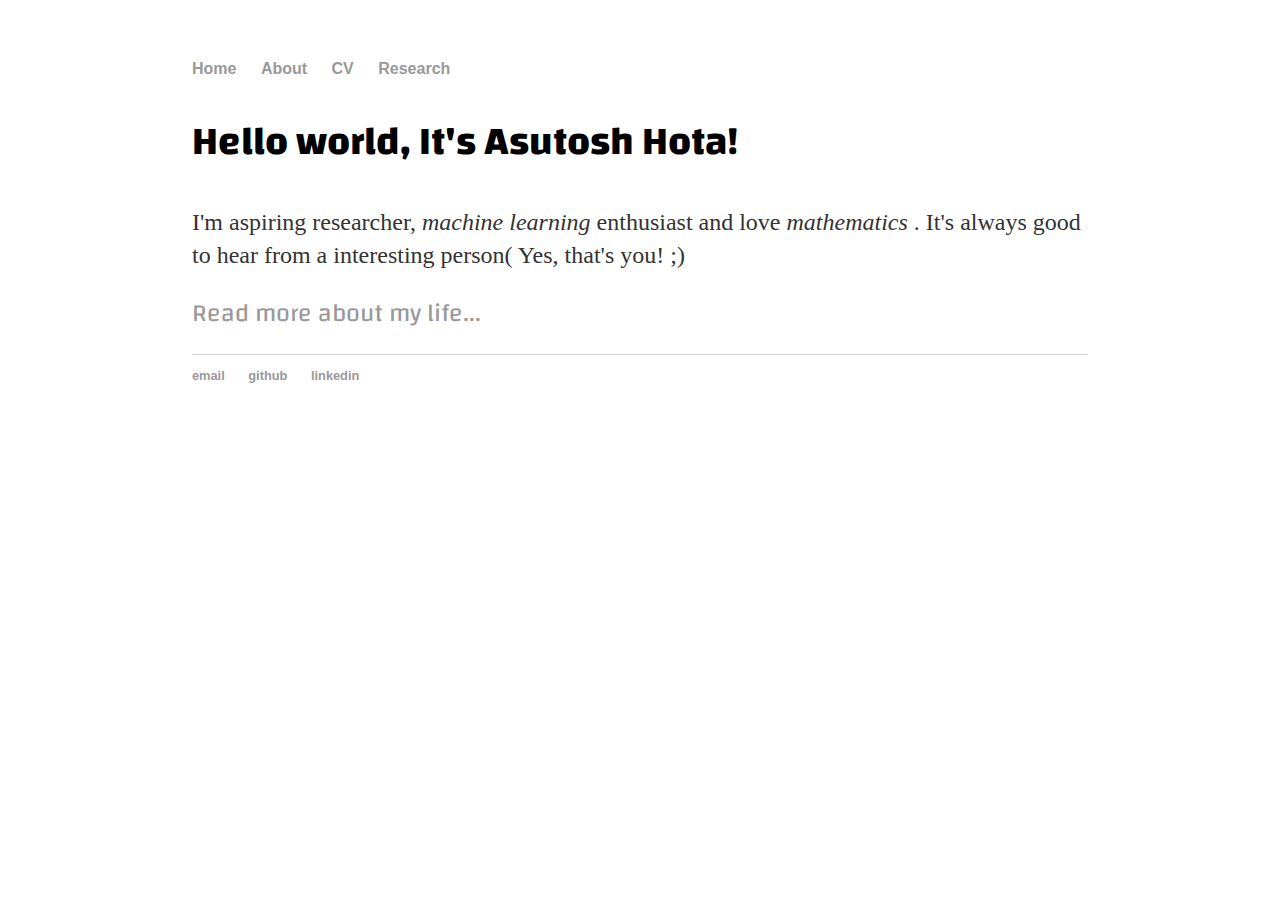
<file: index.html>
<!DOCTYPE html>
<html>
	<head>
		<title>Asutosh Hota</title>
		<!-- link to main stylesheet -->
		<link rel="stylesheet" type="text/css" href="/css/main.css">
<link href='https://fonts.googleapis.com/css?family=Changa' rel='stylesheet'>
	</head>
	<body>
		<nav>
    		<ul>
        		<li><a href="/">Home</a></li>
	        	<li><a href="/about.html">About</a></li>
        		<li><a href="/cv">CV</a></li>
        		<!--<li><a href="/blog">Blog</a></li>-->
				<li><a href="/research.html">Research</a></li>
    		</ul>
		</nav>
		<div class="container">
    		<div class="blurb">
        		<h1 style="font-family: 'Changa'; font-size: 40px;">Hello world, It's Asutosh Hota!</h1>
				<!-- /.blurb -->
				<p >I'm aspiring researcher, <em>machine learning</em> enthusiast and love <em>mathematics</em> . It's always good to hear from a interesting person( Yes, that's you! ;) </p>
				<p><a style="font-family: 'Changa'; font-size: 25px;" href="/about.html">Read more about my life...</a></p>
    		</div><!-- /.blurb -->
		</div><!-- /.container -->
		<footer>
    		<ul>
        		<li><a href="mailto:hankquinlanhub@gmail.com">email</a></li>
        		<li><a href="https://github.com/asutosh7hota">github</a></li>
				<li><a href="https://www.linkedin.com/in/asutosh-hota-814672122/">linkedin</a></li>
			</ul>
		</footer>
	</body>
</html>
</file>
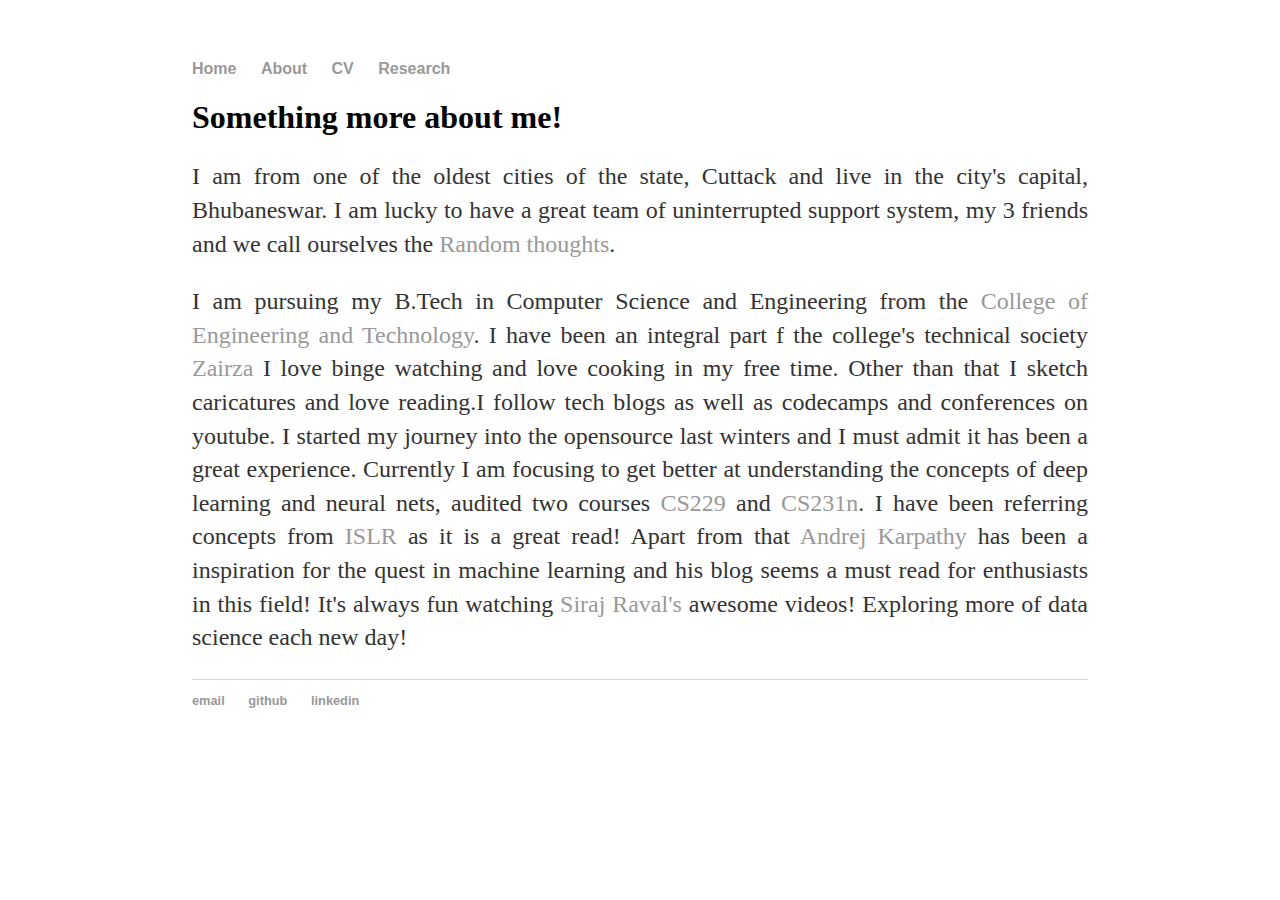
<file: about.html>
<!DOCTYPE html>
<html>
	<head>
		<title>Asutosh Hota</title>
		<!-- link to main stylesheet -->
		<link rel="stylesheet" type="text/css" href="/css/main.css">
	</head>
	<body>
		<nav>
    		<ul>
        		<li><a href="/index.html">Home</a></li>
	        	<li><a href="/about.html">About</a></li>
        		<li><a href="/cv">CV</a></li>
        		<!--<li><a href="/blog">Blog</a></li>-->
				<li><a href="/research.html">Research</a></li>
    		</ul>
		</nav>
		<div class="container">
    		<div class="blurb">
        		<h1>Something more about me!</h1>
				<!-- /.blurb -->
				<p align="justify">I am from one of the oldest cities of the state, Cuttack and live in the city's capital, Bhubaneswar. I am lucky to have a great team of uninterrupted support system, my 3 friends and we call ourselves the <a href="https://winterfellws.co">Random thoughts</a>. </p>
				<p align="justify">I am pursuing my B.Tech in Computer Science and Engineering from the <a href="http://cet.edu.in">College of Engineering and Technology</a>. I have been an integral part f the 
				college's technical society <a href="http://zairza.in">Zairza</a> I love binge watching and love cooking in my free time. Other than that I sketch caricatures and love reading.I follow tech blogs as well as codecamps and conferences on youtube. I started my journey into the opensource last winters and I must admit it has been a great experience. Currently I am focusing to get better at understanding the concepts of deep learning and neural nets, audited two courses <a href="http://cs229.stanford.edu">CS229</a>
				and <a href="http://cs231n.stanford.edu">CS231n</a>. I have been referring concepts from <a href="http://www-bcf.usc.edu/~gareth/ISL/ISLR%20First%20Printing.pdf">ISLR</a> as it is a great read! Apart from that
				<a href="http://cs.stanford.edu/people/karpathy/">Andrej Karpathy</a> has been a inspiration for the quest in machine learning and his blog seems a must read for enthusiasts in this field! It's always fun watching <a href="https://www.youtube.com/channel/UCWN3xxRkmTPmbKwht9FuE5A">Siraj Raval's</a> 
				awesome videos! Exploring more of data science each new day! 
				
				
				
				</p>
    		</div><!-- /.blurb -->
		</div><!-- /.container -->
		<footer>
    		<ul>
        		<li><a href="mailto:hankquinlanhub@gmail.com">email</a></li>
        		<li><a href="https://github.com/asutosh7hota">github</a></li>
				<li><a href="https://www.linkedin.com/in/asutosh-hota-814672122/">linkedin</a></li>
			</ul>
		</footer>
	</body>
</html>
</file>
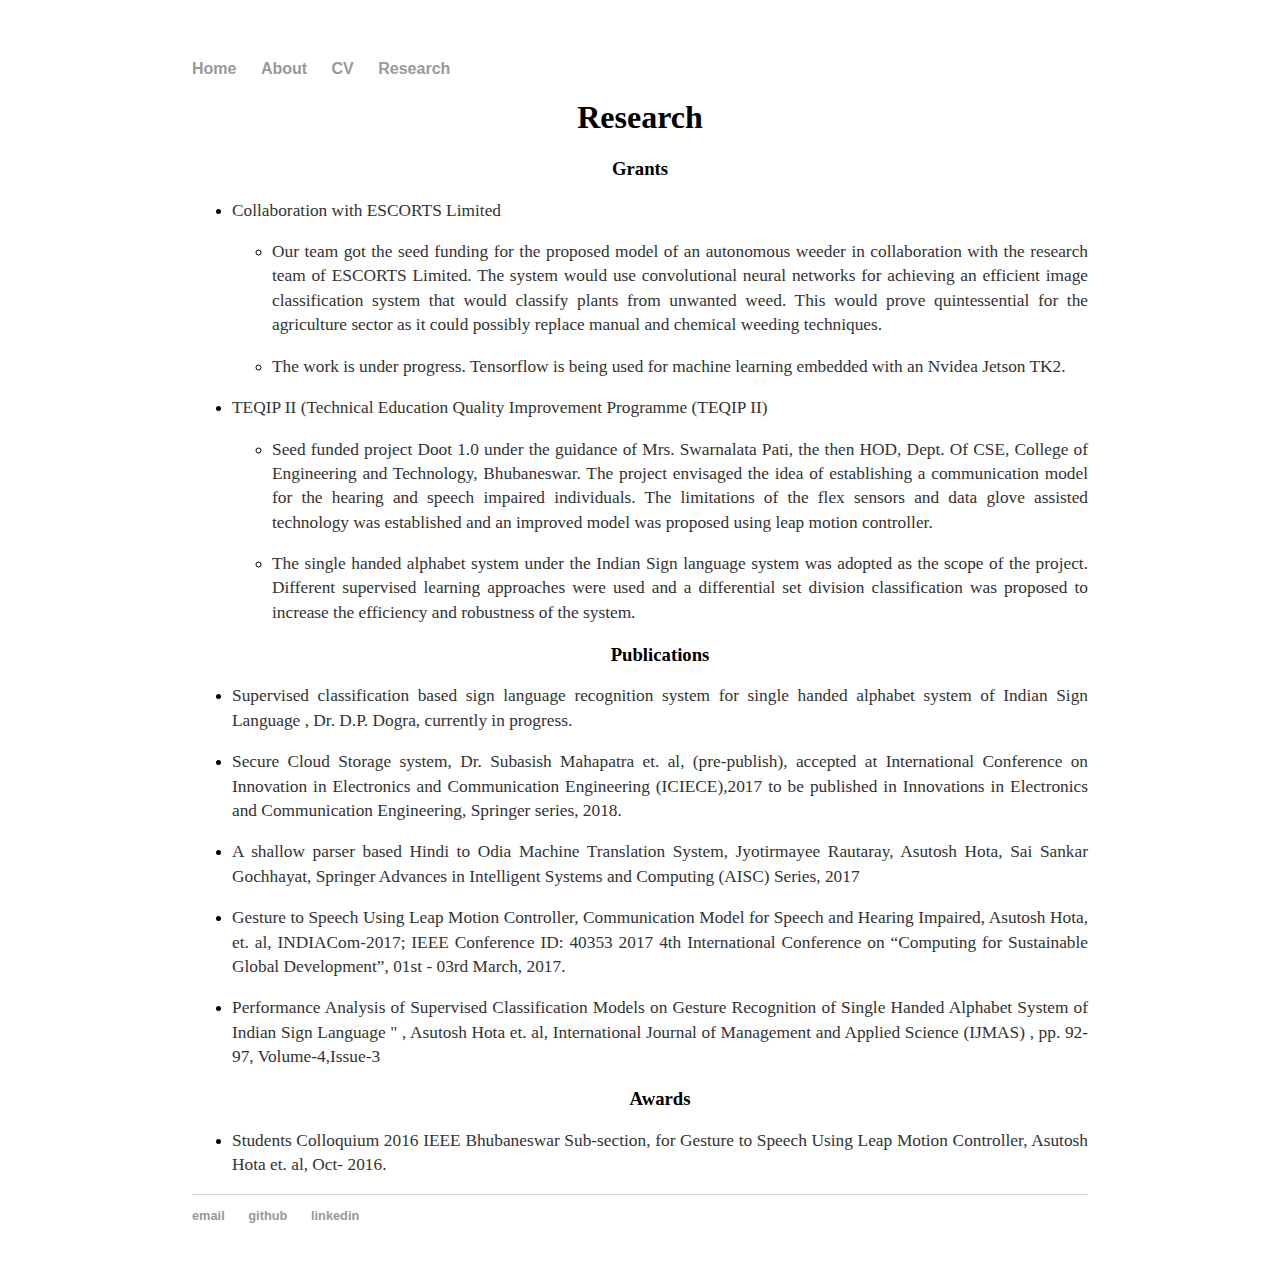
<file: research.html>
<!DOCTYPE html>
<html>
	<head>
		<title>Asutosh Hota</title>
		<!-- link to main stylesheet -->
		<link rel="stylesheet" type="text/css" href="/css/main.css">
		
</style>
	</head>
	<body>
		<nav>
    		<ul>
        		<li><a href="/index.html">Home</a></li>
	        	<li><a href="/about.html">About</a></li>
        		<li><a href="/cv">CV</a></li>
        		<!--<li><a href="/blog">Blog</a></li>-->
				<li><a href="/research.html">Research</a></li>
    		</ul>
		</nav>
		<div class="container">
    		<div class="blurb">
        		<h1 align="center">Research</h1>
				<h3 align="center">Grants</h3>
				<ul>
  <li><p style="text-align:justify; font-size:13pt ">Collaboration with ESCORTS Limited</p>
    <ul>
    <li><p style="text-align:justify; font-size:13pt ">Our team got the seed funding for the proposed model of an autonomous weeder in collaboration with the research team of ESCORTS Limited. The system would use convolutional neural networks for achieving an efficient image classification system that would classify plants from unwanted weed. This would prove quintessential for the agriculture sector as it could possibly replace manual and chemical weeding techniques.</p></li>

    <li><p style="text-align:justify; font-size:13pt ">The work is under progress. Tensorflow is being used for machine learning embedded with an Nvidea Jetson TK2.</p></li>
    </ul>
  </li>
  <li><p style="text-align:justify; font-size:13pt ">TEQIP II (Technical Education Quality Improvement Programme (TEQIP II)</p>
	<ul>
		<li><p style="text-align:justify; font-size:13pt ">Seed funded project Doot 1.0 under the guidance of Mrs. Swarnalata Pati, the then HOD, Dept. Of CSE, College of Engineering and Technology, Bhubaneswar. The project envisaged the idea of establishing a communication model for the hearing and speech impaired individuals. The limitations of the flex sensors and data glove assisted technology was established and an improved model was proposed using leap motion controller. </p></li>
		<li><p style="text-align:justify; font-size:13pt ">The single handed alphabet system under the Indian Sign language system was adopted as the scope of the project. Different supervised learning approaches were used and a differential set division classification was proposed to increase the efficiency and robustness of the system.</p></li>
</ul>
			<h3 align="center">Publications</h3>
			<li><p style="text-align:justify; font-size:13pt ">Supervised classification based sign language recognition system for single handed alphabet system of Indian Sign Language , Dr. D.P. Dogra, currently in progress.</p></li>
			<li><p style="text-align:justify; font-size:13pt ">Secure Cloud Storage system, Dr. Subasish Mahapatra et. al, (pre-publish), accepted at International Conference on Innovation in Electronics and Communication Engineering (ICIECE),2017 to be published in Innovations in Electronics and Communication Engineering, Springer series, 2018.</p></li>
			<li><p style="text-align:justify; font-size:13pt ">A shallow parser based Hindi to Odia Machine Translation System, Jyotirmayee Rautaray, Asutosh Hota, Sai Sankar Gochhayat, Springer Advances in Intelligent Systems and Computing (AISC) Series, 2017</p></li>
			<li><p style="text-align:justify; font-size:13pt ">Gesture to Speech Using Leap Motion Controller, Communication Model for Speech and Hearing Impaired, Asutosh Hota, et. al,  INDIACom-2017; IEEE Conference ID: 40353 2017 4th International Conference on “Computing for Sustainable Global Development”, 01st - 03rd March, 2017.</p></li>
			<li><p style="text-align:justify; font-size:13pt ">Performance Analysis of Supervised Classification Models on Gesture Recognition of Single Handed Alphabet System of Indian Sign Language " , Asutosh Hota et. al, International Journal of Management and Applied Science (IJMAS) , pp. 92-97, Volume-4,Issue-3 </p></li>

			<h3 align="center">Awards</h3>

			<li><p style="text-align:justify; font-size:13pt ">Students Colloquium 2016 IEEE Bhubaneswar Sub-section, for Gesture to Speech Using Leap Motion Controller, Asutosh Hota et. al, Oct- 2016.</li>




			
	
    		</div><!-- /.blurb -->
		</div><!-- /.container -->
		<footer>
    		<ul>
        		<li><a href="mailto:hankquinlanhub@gmail.com">email</a></li>
        		<li><a href="https://github.com/asutosh7hota">github</a></li>
				<li><a href="https://www.linkedin.com/in/asutosh-hota-814672122/">linkedin</a></li>
			</ul>
		</footer>
	</body>
</html>
</file>
<file: css/main.css>
body {
    margin: 60px auto;
    width: 70%;
}
nav ul, footer ul {
    font-family:'Helvetica', 'Arial', 'Sans-Serif';
    padding: 0px;
    list-style: none;
    font-weight: bold;
}
nav ul li, footer ul li {
    display: inline;
    margin-right: 20px;
}
a {
    text-decoration: none;
    color: #999;
}
a:hover {
    text-decoration: underline;
}
/*h1 {
    font-size: 3em;
    font-family:'Helvetica', 'Arial', 'Sans-Serif';
}*/
p {
    font-size: 1.5em;
    line-height: 1.4em;
    color: #333;
}
footer {
    border-top: 1px solid #d5d5d5;
    font-size: .8em;
}

ul.posts { 
    margin: 20px auto 40px; 
    font-size: 1.5em;
}

ul.posts li {
    list-style: none;
}
</file>
